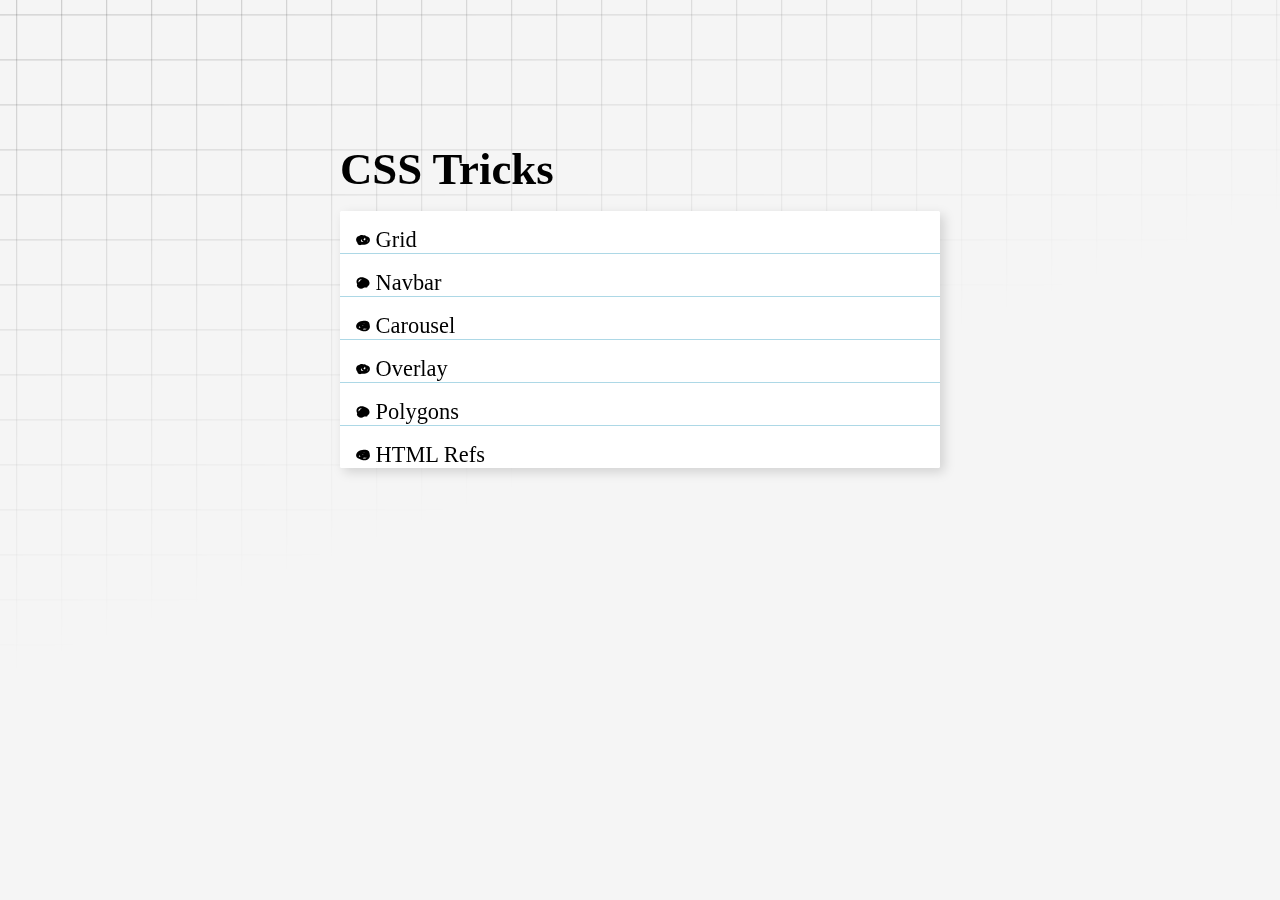
<file: src/index.html>
<!DOCTYPE html>
<html lang="en">
  <head>
    <meta charset="UTF-8" />
    <meta name="viewport" content="width=device-width, initial-scale=1.0" />
    <title>CSS Tricks</title>
    <link rel="stylesheet" href="style.css" />
  </head>
  <body>
    <div class="container">
      <h1>CSS Tricks</h1>
      <ul>
        <li>
          <a href="./grid/index.html">Grid</a>
        </li>
        <li>
          <a href="./navbar/index.html">Navbar</a>
        </li>
        <li>
          <a href="./carousel/index.html">Carousel</a>
        </li>
        <li>
          <a href="./overlay/index.html">Overlay</a>
        </li>
        <li>
          <a href="./polygons/index.html">Polygons</a>
        </li>
        <li>
          <a href="./html-ref/index.html">HTML Refs</a>
        </li>
      </ul>
    </div>
  </body>
</html>
</file>
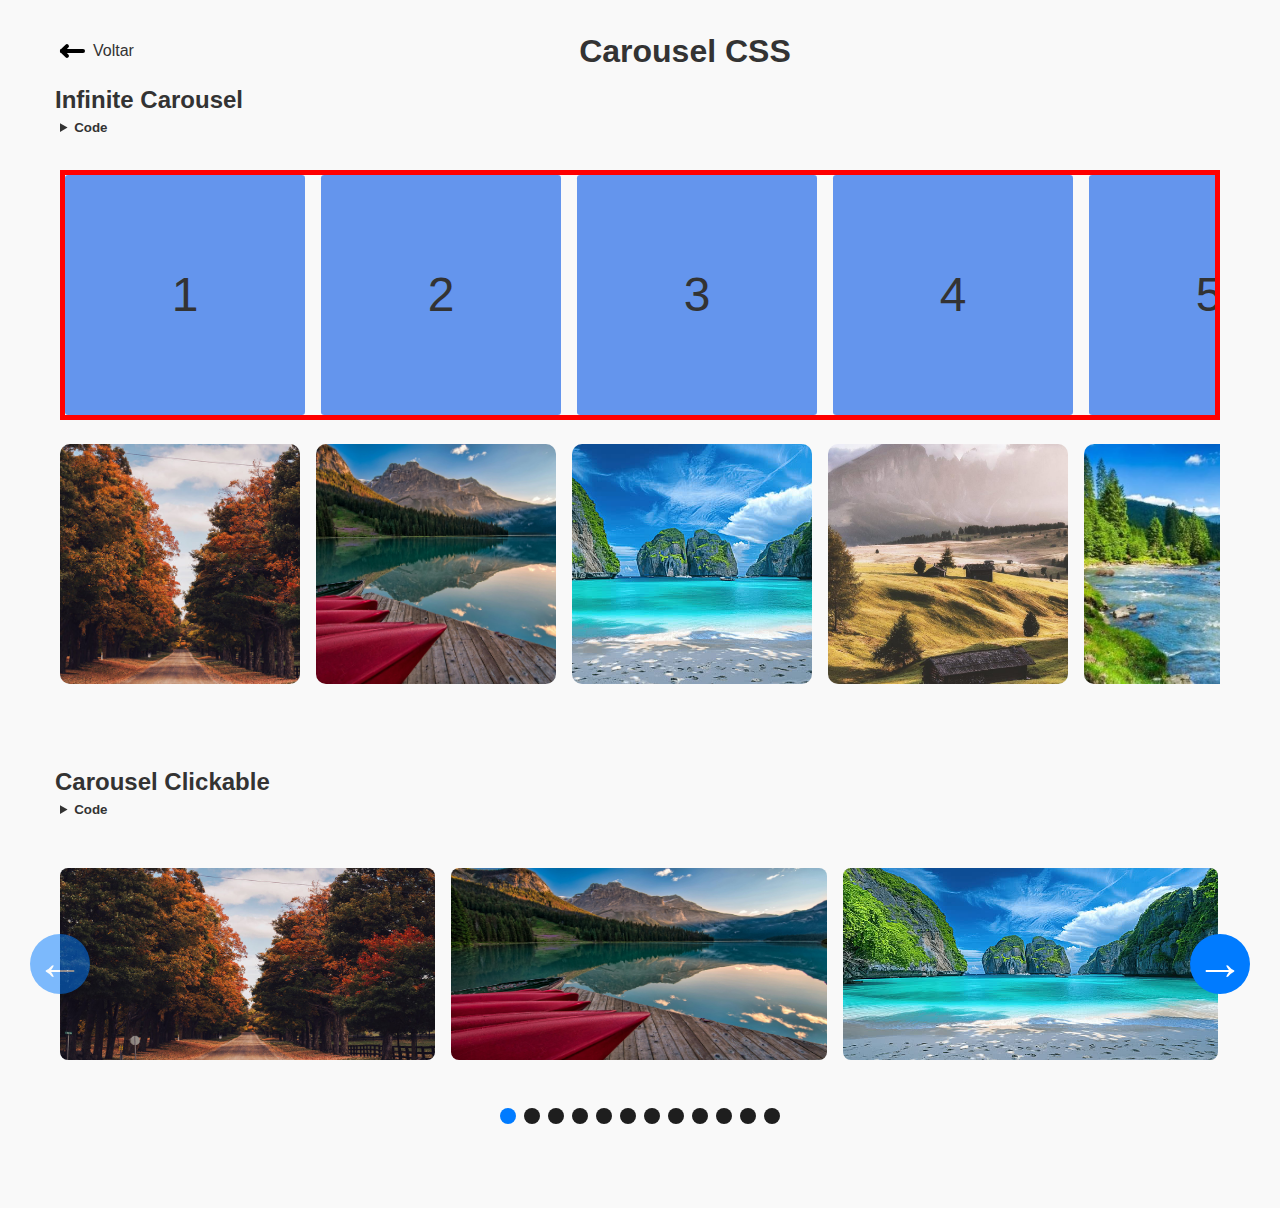
<file: src/carousel/index.html>
<!DOCTYPE html>
<html lang="en">
  <head>
    <meta charset="UTF-8" />
    <meta name="viewport" content="width=device-width, initial-scale=1.0" />
    <title>Carousel</title>
    <link rel="stylesheet" href="style.css" />
  </head>
  <body>
    <div class="container">
      <header class="header">
        <a href="../index.html">
          <div class="arrow"></div>
          <span>Voltar</span>
        </a>
        <h1>Carousel CSS</h1>
      </header>
      <main>
        <div class="title" data-text="Infinite Carousel">
          <details>
            <summary>Code</summary>
            <textarea readonly id="infinite-carousel"></textarea>
          </details>
        </div>
        <div class="carousel-container">
          <div class="infinite-carousel" data-content="infinite-carousel">
            <div class="infinite-carousel-group">
              <div class="infinite-carousel-card">1</div>
              <div class="infinite-carousel-card">2</div>
              <div class="infinite-carousel-card">3</div>
              <div class="infinite-carousel-card">4</div>
              <div class="infinite-carousel-card">5</div>
              <div class="infinite-carousel-card">6</div>
            </div>
            <div aria-hidden class="infinite-carousel-group">
              <div class="infinite-carousel-card">1</div>
              <div class="infinite-carousel-card">2</div>
              <div class="infinite-carousel-card">3</div>
              <div class="infinite-carousel-card">4</div>
              <div class="infinite-carousel-card">5</div>
              <div class="infinite-carousel-card">6</div>
            </div>
          </div>
          <br/>
          <div class="infinite-carousel">
            <div class="infinite-carousel-group">
              <div class="infinite-carousel-card">
                <img class="infinite-carousel-card" src="../../assets/img-1.jpg" alt="img" />
              </div>
              <div class="infinite-carousel-card">
                <img class="infinite-carousel-card" src="../../assets/img-2.jpg" alt="img" />
              </div>
              <div class="infinite-carousel-card">
                <img class="infinite-carousel-card" src="../../assets/img-3.jpg" alt="img" />
              </div>
              <div class="infinite-carousel-card">
                <img class="infinite-carousel-card" src="../../assets/img-4.jpg" alt="img" />
              </div>
              <div class="infinite-carousel-card">
                <img class="infinite-carousel-card" src="../../assets/img-5.jpg" alt="img" />
              </div>
              <div class="infinite-carousel-card">
                <img class="infinite-carousel-card" src="../../assets/img-6.jpeg" alt="img" />
              </div>
            </div>
            <div aria-hidden class="infinite-carousel-group">
              <div class="infinite-carousel-card">
                <img class="infinite-carousel-card" src="../../assets/img-1.jpg" alt="img" />
              </div>
              <div class="infinite-carousel-card">
                <img class="infinite-carousel-card" src="../../assets/img-2.jpg" alt="img" />
              </div>
              <div class="infinite-carousel-card">
                <img class="infinite-carousel-card" src="../../assets/img-3.jpg" alt="img" />
              </div>
              <div class="infinite-carousel-card">
                <img class="infinite-carousel-card" src="../../assets/img-4.jpg" alt="img" />
              </div>
              <div class="infinite-carousel-card">
                <img class="infinite-carousel-card" src="../../assets/img-5.jpg" alt="img" />
              </div>
              <div class="infinite-carousel-card">
                <img class="infinite-carousel-card" src="../../assets/img-6.jpeg" alt="img" />
              </div>
            </div>
          </div>
        </div>

        <div class="title" data-text="Carousel Clickable">
          <details>
            <summary>Code</summary>
            <textarea readonly id="clickable-carousel"></textarea>
          </details>
        </div>
        <div class="carousel-container">
          <div class="clickable-carousel" data-content="clickable-carousel">           
            <img class="clickable-carousel-card" src="../../assets/img-1.jpg" alt="img" />
            <img class="clickable-carousel-card" src="../../assets/img-2.jpg" alt="img" />
            <img class="clickable-carousel-card" src="../../assets/img-3.jpg" alt="img" />
            <img class="clickable-carousel-card" src="../../assets/img-4.jpg" alt="img" />
            <img class="clickable-carousel-card" src="../../assets/img-5.jpg" alt="img" />
            <img class="clickable-carousel-card" src="../../assets/img-6.jpeg" alt="img" />
            <img class="clickable-carousel-card" src="../../assets/img-1.jpg" alt="img" />
            <img class="clickable-carousel-card" src="../../assets/img-2.jpg" alt="img" />
            <img class="clickable-carousel-card" src="../../assets/img-3.jpg" alt="img" />
            <img class="clickable-carousel-card" src="../../assets/img-4.jpg" alt="img" />
            <img class="clickable-carousel-card" src="../../assets/img-5.jpg" alt="img" />
            <img class="clickable-carousel-card" src="../../assets/img-6.jpeg" alt="img" />
          </div>
        </div>
      </main>
    </div>
  </body>
  <script src="../generate-markup.js"></script>
</html>
</file>
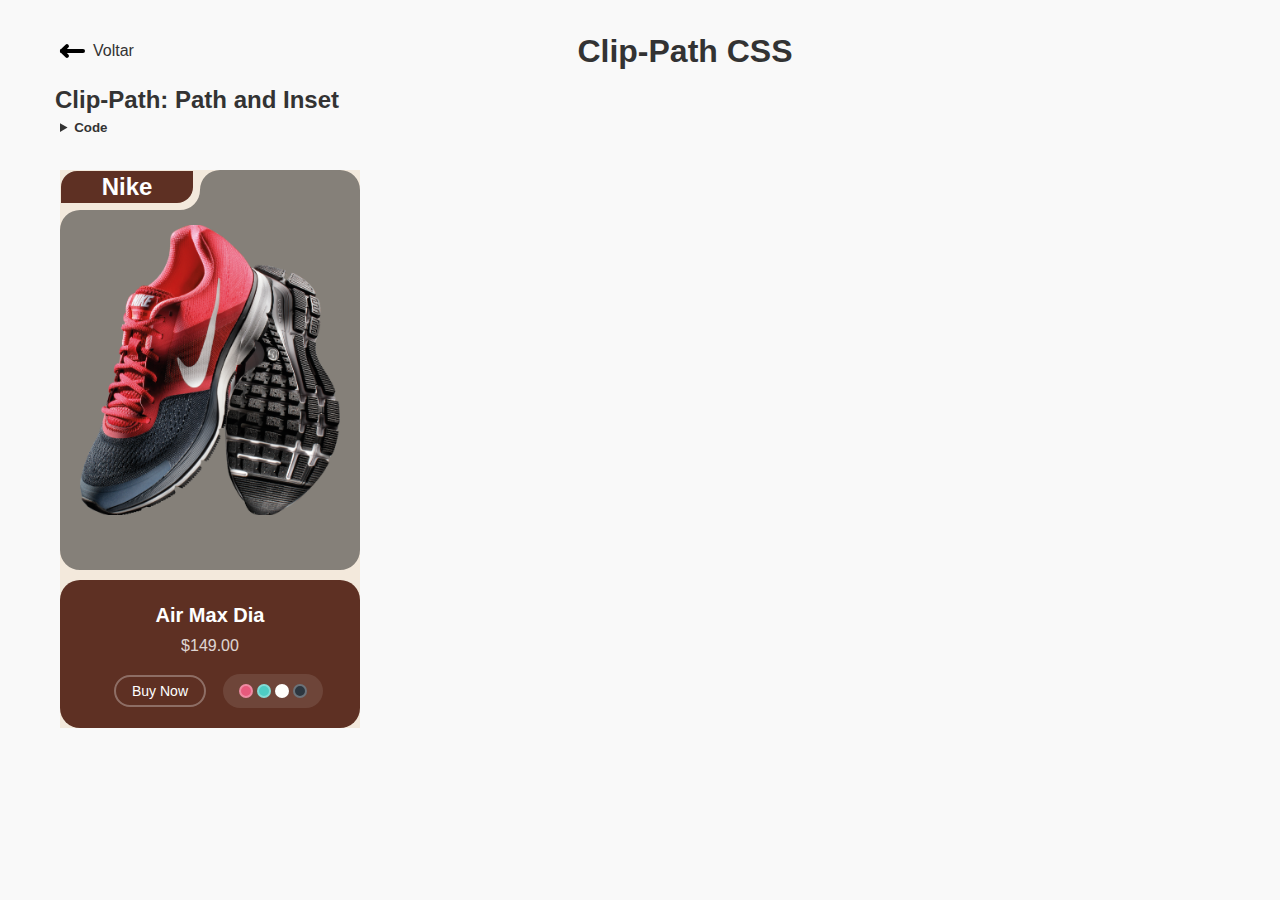
<file: src/clip-path/index.html>
<!DOCTYPE html>
<html lang="en">
  <head>
    <meta charset="UTF-8" />
    <meta name="viewport" content="width=device-width, initial-scale=1.0" />
    <title>Polygons</title>
    <link rel="stylesheet" href="style.css" />
  </head>
  <body>
    <div class="container">
      <header class="header">
        <a href="../index.html">
          <div class="arrow"></div>
          <span>Voltar</span>
        </a>
        <h1>Clip-Path CSS</h1>
      </header>
      <main>
        <div class="title" data-text="Clip-Path: Path and Inset">
          <details>
            <summary>Code</summary>
            <textarea readonly id="card-clip-path"></textarea>
          </details>
        </div>
        <div class="card-bg" data-content="card-clip-path">
          <div class="card-container zoom-in">
            <div class="card-title">Nike</div>
            <div class="card">
              <img src="../../assets/shoes.png" alt="img" class="center" />
            </div>
            <div class="product-card">
              <h2 class="product-card-title">Air Max Dia</h2>
              <p class="price">$149.00</p>
              <div class="actions">
                <span class="cart-icon"></span>
                <button class="buy-now">Buy Now</button>
                <div class="options">
                  <span class="color red"></span>
                  <span class="color blue"></span>
                  <span class="color white"></span>
                  <span class="color black"></span>
                </div>
              </div>
            </div>
          </div>
        </div>
      </main>
    </div>
  </body>
  <script src="../generate-markup.js"></script>
</html>
</file>
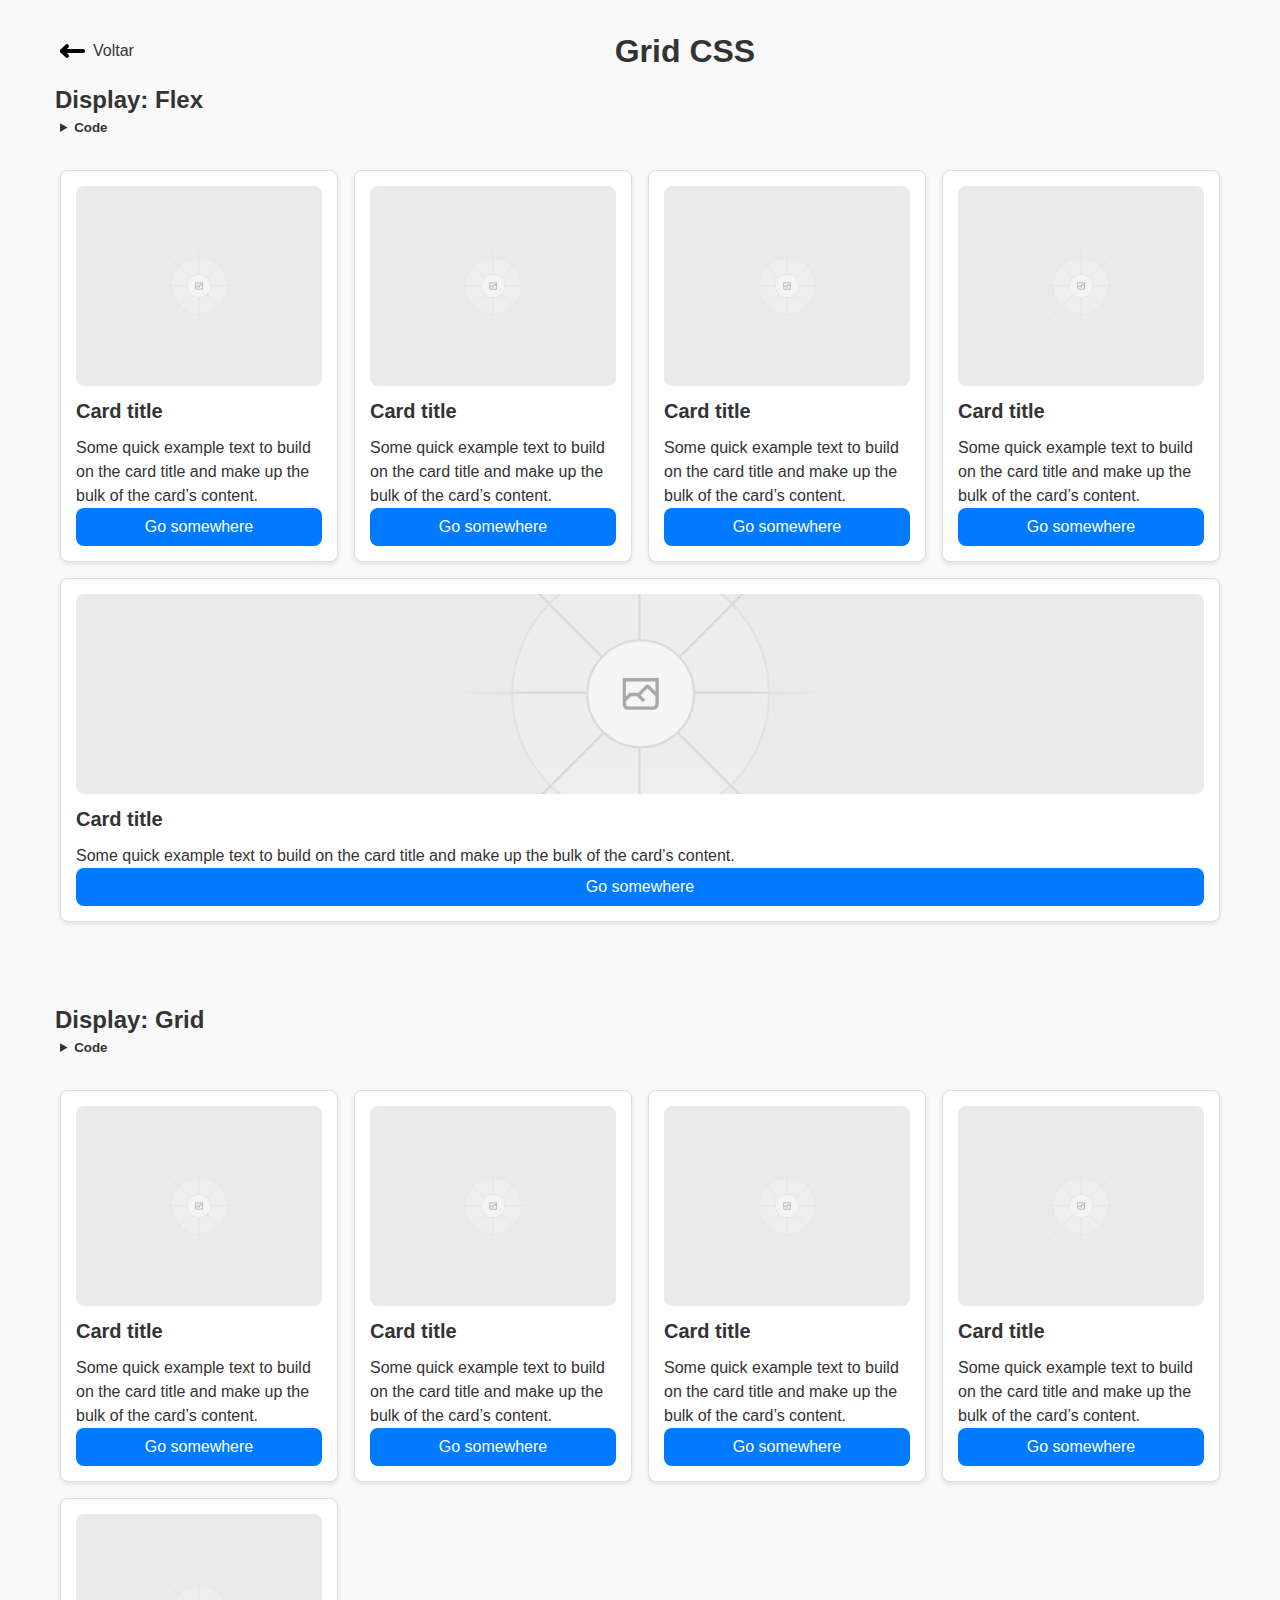
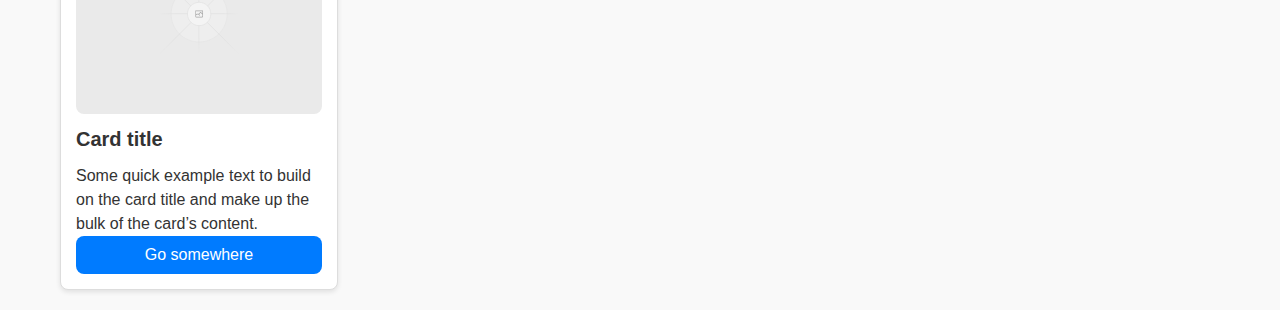
<file: src/grid/index.html>
<!DOCTYPE html>
<html lang="en">
  <head>
    <meta charset="UTF-8" />
    <meta name="viewport" content="width=device-width, initial-scale=1.0" />
    <title>Grid</title>
    <link rel="stylesheet" href="style.css" />
  </head>
  <body>
    <div class="container">
      <header class="header">
        <a href="../index.html">
          <div class="arrow"></div>
          <span>Voltar</span>
        </a>
        <h1>Grid CSS</h1>
      </header>
      <main>
        <div class="title" data-text="Display: Flex">
          <details>
            <summary>Code</summary>
            <textarea readonly id="display-flex"></textarea>
          </details>
        </div>
        <div class="wrapper-flex" data-content="display-flex">
          <div class="card">
            <img class="card-image" src="../../assets/placeholder.svg" alt="" />
            <h5 class="card-title">Card title</h5>
            <p class="card-text">Some quick example text to build on the card title and make up the bulk of the card’s content.</p>
            <button href="#" class="card-button">Go somewhere</button>
          </div>
          <div class="card">
            <img class="card-image" src="../../assets/placeholder.svg" alt="" />
            <h5 class="card-title">Card title</h5>
            <p class="card-text">Some quick example text to build on the card title and make up the bulk of the card’s content.</p>
            <button href="#" class="card-button">Go somewhere</button>
          </div>
          <div class="card">
            <img class="card-image" src="../../assets/placeholder.svg" alt="" />
            <h5 class="card-title">Card title</h5>
            <p class="card-text">Some quick example text to build on the card title and make up the bulk of the card’s content.</p>
            <button href="#" class="card-button">Go somewhere</button>
          </div>
          <div class="card">
            <img class="card-image" src="../../assets/placeholder.svg" alt="" />
            <h5 class="card-title">Card title</h5>
            <p class="card-text">Some quick example text to build on the card title and make up the bulk of the card’s content.</p>
            <button href="#" class="card-button">Go somewhere</button>
          </div>
          <div class="card">
            <img class="card-image" src="../../assets/placeholder.svg" alt="" />
            <h5 class="card-title">Card title</h5>
            <p class="card-text">Some quick example text to build on the card title and make up the bulk of the card’s content.</p>
            <button href="#" class="card-button">Go somewhere</button>
          </div>
        </div>

        <div class="title" data-text="Display: Grid">
          <details>
            <summary>Code</summary>
            <textarea readonly id="display-grid"></textarea>
          </details>
        </div>
        <div class="wrapper-grid" data-content="display-grid">
          <div class="card">
            <img class="card-image" src="../../assets/placeholder.svg" alt="" />
            <h5 class="card-title">Card title</h5>
            <p class="card-text">Some quick example text to build on the card title and make up the bulk of the card’s content.</p>
            <button href="#" class="card-button">Go somewhere</button>
          </div>
          <div class="card">
            <img class="card-image" src="../../assets/placeholder.svg" alt="" />
            <h5 class="card-title">Card title</h5>
            <p class="card-text">Some quick example text to build on the card title and make up the bulk of the card’s content.</p>
            <button href="#" class="card-button">Go somewhere</button>
          </div>
          <div class="card">
            <img class="card-image" src="../../assets/placeholder.svg" alt="" />
            <h5 class="card-title">Card title</h5>
            <p class="card-text">Some quick example text to build on the card title and make up the bulk of the card’s content.</p>
            <button href="#" class="card-button">Go somewhere</button>
          </div>
          <div class="card">
            <img class="card-image" src="../../assets/placeholder.svg" alt="" />
            <h5 class="card-title">Card title</h5>
            <p class="card-text">Some quick example text to build on the card title and make up the bulk of the card’s content.</p>
            <button href="#" class="card-button">Go somewhere</button>
          </div>
          <div class="card">
            <img class="card-image" src="../../assets/placeholder.svg" alt="" />
            <h5 class="card-title">Card title</h5>
            <p class="card-text">Some quick example text to build on the card title and make up the bulk of the card’s content.</p>
            <button href="#" class="card-button">Go somewhere</button>
          </div>
        </div>
      </main>
    </div>
  </body>
  <script src="../generate-markup.js"></script>
</html>
</file>
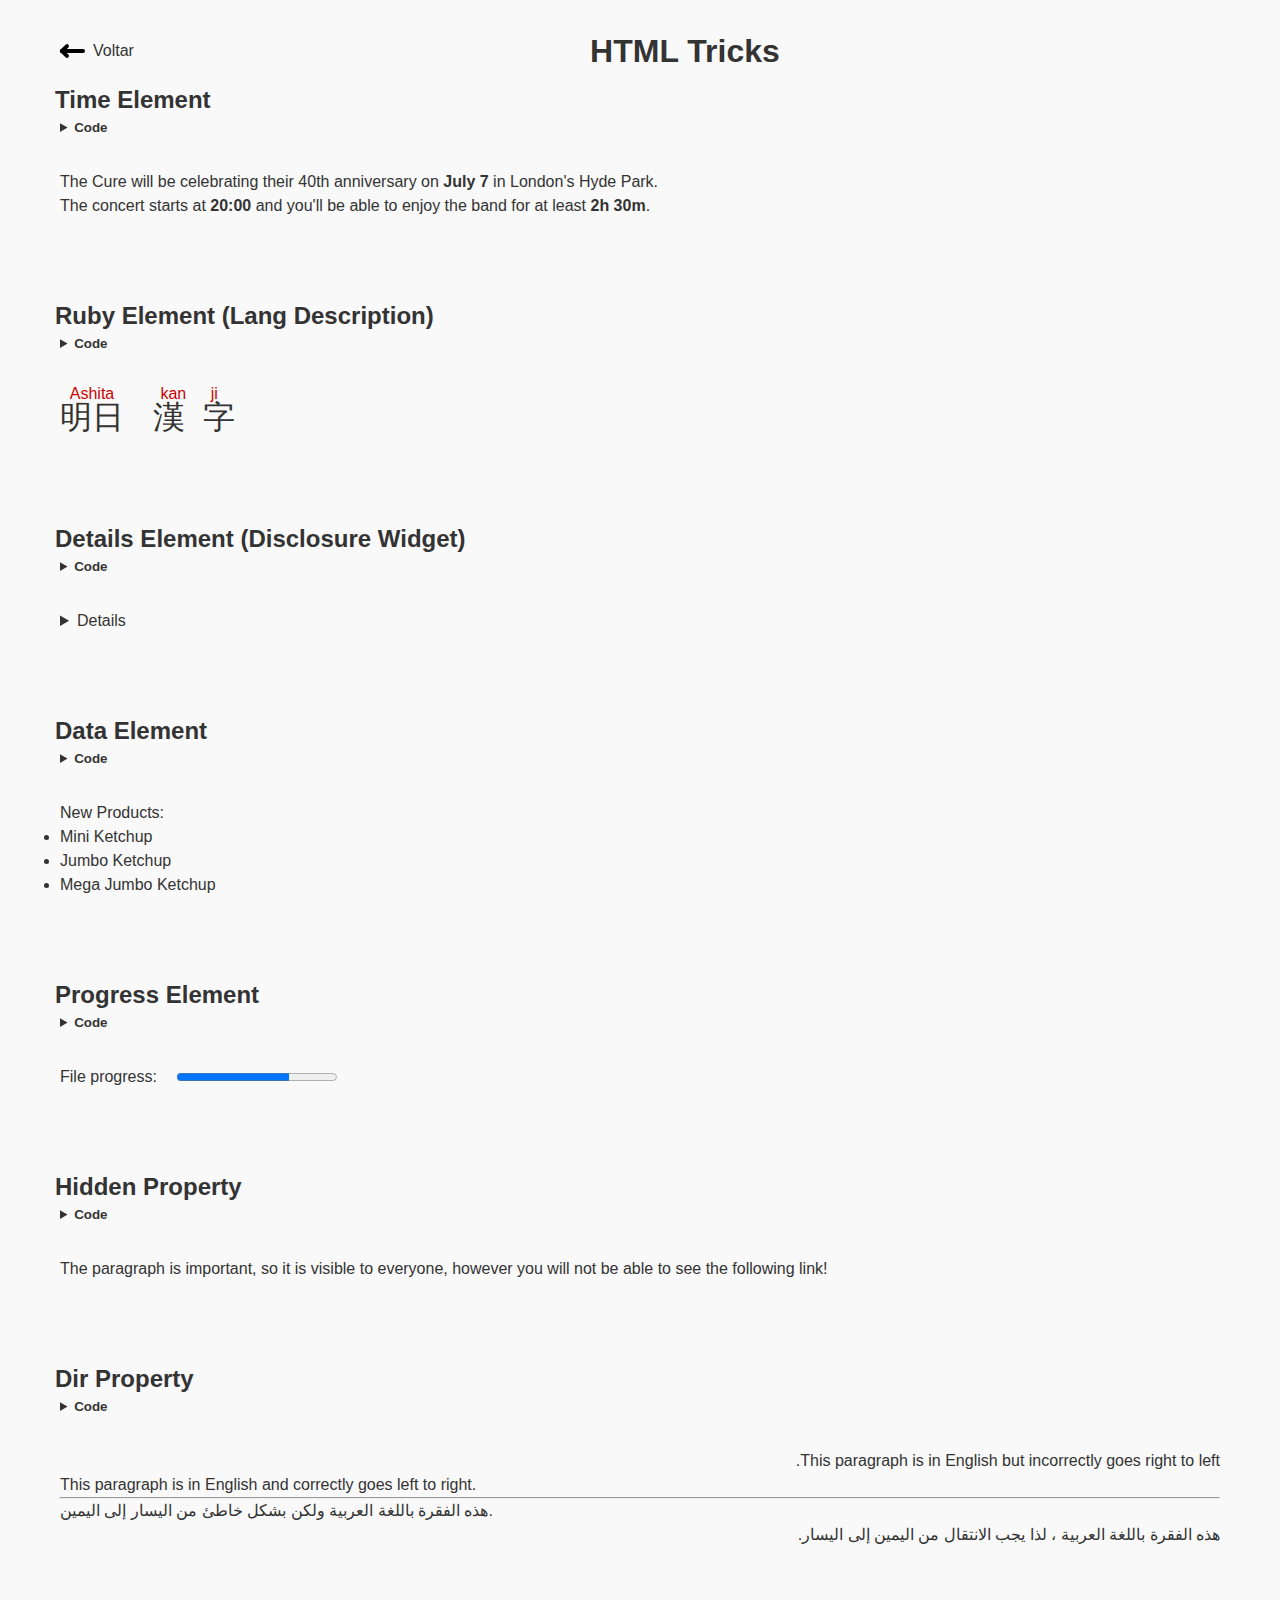
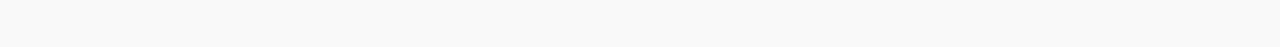
<file: src/html-ref/index.html>
<!DOCTYPE html>
<html lang="en">
  <head>
    <meta charset="UTF-8" />
    <meta name="viewport" content="width=device-width, initial-scale=1.0" />
    <title>HTML Refs</title>
    <link rel="stylesheet" href="style.css" />
  </head>
  <body>
    <div class="container">
      <header class="header">
        <a href="../index.html">
          <div class="arrow"></div>
          <span>Voltar</span>
        </a>
        <h1>HTML Tricks</h1>
      </header>
      <main>
        <div class="title" data-text="Time Element">
          <details>
            <summary>Code</summary>
            <textarea readonly id="time-element"></textarea>
          </details>
        </div>
        <div class="content" data-content="time-element">
          <p>The Cure will be celebrating their 40th anniversary on <time datetime="2018-07-07">July 7</time> in London's Hyde Park.</p>
          <p>The concert starts at <time datetime="20:00">20:00</time> and you'll be able to enjoy the band for at least <time datetime="PT2H30M">2h 30m</time>.</p>
        </div>

        <div class="title" data-text="Ruby Element (Lang Description)">
          <details>
            <summary>Code</summary>
            <textarea readonly id="ruby-element"></textarea>
          </details>
        </div>
        <div class="content row" data-content="ruby-element">
          <ruby>
            明日
            <rp>(</rp><rt>Ashita</rt><rp>)</rp>
          </ruby>
          <ruby>
            漢
            <rp>(</rp><rt>kan</rt><rp>)</rp>
            字
            <rp>(</rp><rt>ji</rt><rp>)</rp>
          </ruby>
        </div>

        <div class="title" data-text="Details Element (Disclosure Widget)">
          <details>
            <summary>Code</summary>
            <textarea readonly id="details-element"></textarea>
          </details>
        </div>
        <div class="content" data-content="details-element">
          <details>
            <summary>Details</summary>
            Something small enough to escape casual notice.
          </details>
        </div>

        <div class="title" data-text="Data Element">
          <details>
            <summary>Code</summary>
            <textarea readonly id="data-element"></textarea>
          </details>
        </div>
        <div class="content" data-content="data-element">
          <p>New Products:</p>
          <ul>
            <li><data value="398">Mini Ketchup</data></li>
            <li><data value="399">Jumbo Ketchup</data></li>
            <li><data value="400">Mega Jumbo Ketchup</data></li>
          </ul>
        </div>

        <div class="title" data-text="Progress Element">
          <details>
            <summary>Code</summary>
            <textarea readonly id="progress-element"></textarea>
          </details>
        </div>
        <div class="content row" data-content="progress-element">
          <label for="file">File progress:</label>
          <progress id="file" max="100" value="70">70%</progress>
        </div>

        <div class="title" data-text="Hidden Property">
          <details>
            <summary>Code</summary>
            <textarea readonly id="hidden-property"></textarea>
          </details>
        </div>
        <div class="content" data-content="hidden-property">
          <p>The paragraph is important, so it is visible to everyone, however you will not be able to see the following link!</p>
          <a href="#" hidden>Hidden link.</a>
        </div>

        <div class="title" data-text="Dir Property">
          <details>
            <summary>Code</summary>
            <textarea readonly id="dir-property"></textarea>
          </details>
        </div>
        <div class="content" data-content="dir-property">
          <p dir="rtl">This paragraph is in English but incorrectly goes right to left.</p>
          <p dir="ltr">This paragraph is in English and correctly goes left to right.</p>
          <hr />
          <p>هذه الفقرة باللغة العربية ولكن بشكل خاطئ من اليسار إلى اليمين.</p>
          <p dir="auto">هذه الفقرة باللغة العربية ، لذا يجب الانتقال من اليمين إلى اليسار.</p>
        </div>
      </main>
    </div>
  </body>
  <script src="../generate-markup.js"></script>
</html>
</file>
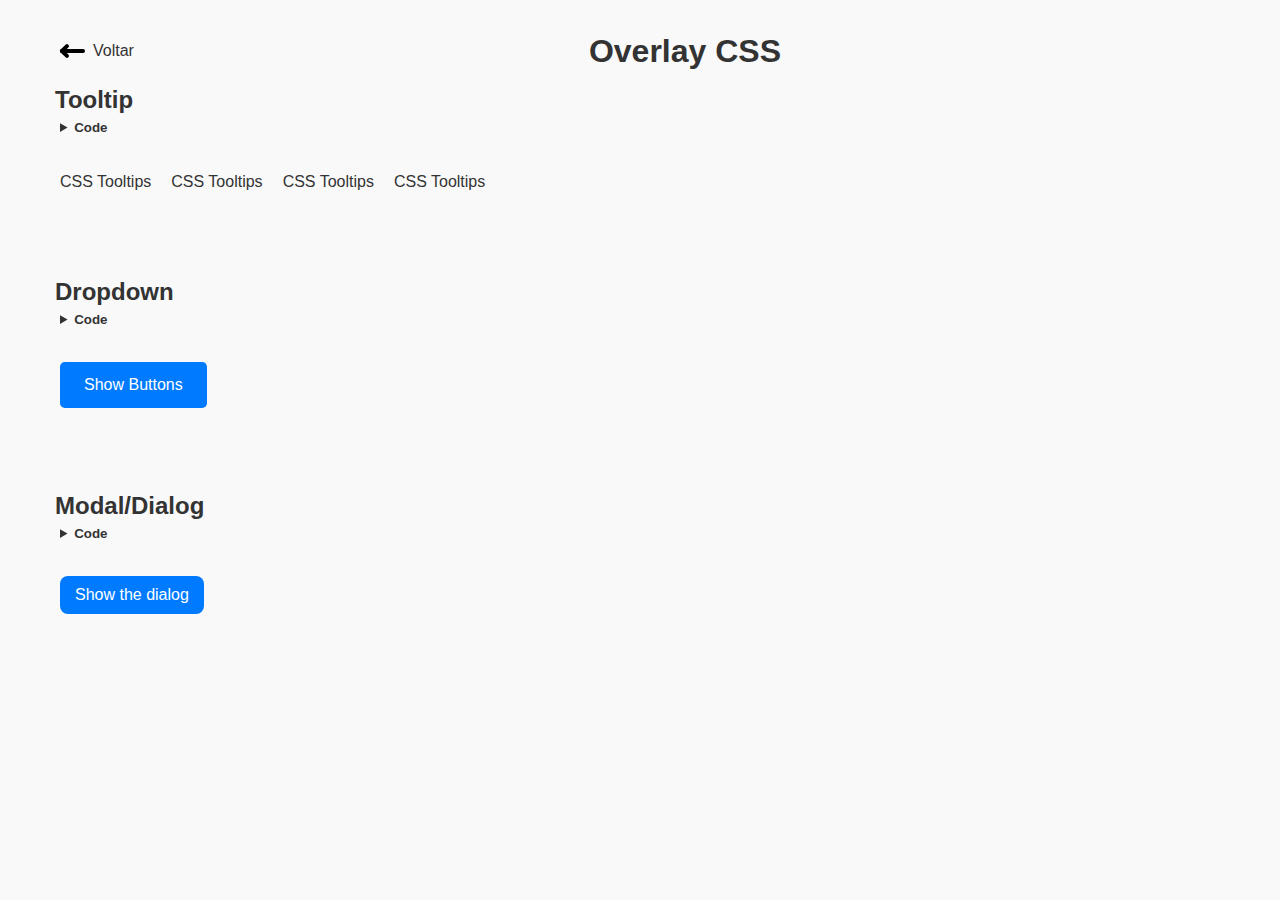
<file: src/overlay/index.html>
<!DOCTYPE html>
<html lang="en">
  <head>
    <meta charset="UTF-8" />
    <meta name="viewport" content="width=device-width, initial-scale=1.0" />
    <title>Overlay</title>
    <link rel="stylesheet" href="style.css" />
  </head>
  <body>
    <div class="container">
      <header class="header">
        <a href="../index.html">
          <div class="arrow"></div>
          <span>Voltar</span>
        </a>
        <h1>Overlay CSS</h1>
      </header>
      <main>
        <div class="title" data-text="Tooltip">
          <details>
            <summary>Code</summary>
            <textarea readonly id="tooltip"></textarea>
          </details>
        </div>
        <div class="content row">
          <span data-tooltip="The tooltip is displayed at the top" data-flow="top" data-content="tooltip">CSS Tooltips</span>
          <span data-tooltip="The tooltip is displayed at the right" data-flow="right">CSS Tooltips</span>
          <span data-tooltip="The tooltip is displayed at the left" data-flow="left">CSS Tooltips</span>
          <span data-tooltip="The tooltip is displayed at the bottom" data-flow="bottom">CSS Tooltips</span>
        </div>

        <div class="title" data-text="Dropdown">
          <details>
            <summary>Code</summary>
            <textarea readonly id="dropdown"></textarea>
          </details>
        </div>
        <div class="content">
          <button class="dropdown">Show Buttons</button>
          <div id="dropdown-group" class="hidden">
            <div data-content="dropdown">
              <button popovertarget="menu-top-left" class="dropdown absolute-top-left">Menu Button</button>
              <div id="menu-top-left" class="dropdown-menu" popover>
                <a href="#">Item</a>
                <a href="#">Longer Item</a>
                <a href="#">Very Long Item Name</a>
              </div>
            </div>
            <div>
              <button popovertarget="menu-top-right" class="dropdown absolute-top-right">Menu Button</button>
              <div id="menu-top-right" class="dropdown-menu" popover>
                <a href="#">Item</a>
                <a href="#">Longer Item</a>
                <a href="#">Very Long Item Name</a>
              </div>
            </div>
            <div>
              <button popovertarget="menu-bottom-left" class="dropdown absolute-bottom-left">Menu Button</button>
              <div id="menu-bottom-left" class="dropdown-menu" popover>
                <a href="#">Item</a>
                <a href="#">Longer Item</a>
                <a href="#">Very Long Item Name</a>
              </div>
            </div>
            <div>
              <button popovertarget="menu-bottom-right" class="dropdown absolute-bottom-right">Menu Button</button>
              <div id="menu-bottom-right" class="dropdown-menu" popover>
                <a href="#">Item</a>
                <a href="#">Longer Item</a>
                <a href="#">Very Long Item Name</a>
              </div>
            </div>
          </div>
        </div>

        <div class="title" data-text="Modal/Dialog">
          <details>
            <summary>Code</summary>
            <textarea readonly id="dialog"></textarea>
          </details>
        </div>
        <div class="content row" data-content="dialog">
          <button id="dialog-button" class="btn">Show the dialog</button>
          <dialog closedby="any">
            <button class="btn" autofocus>Close</button>
            <div class="dialog-content">
              <p>This modal dialog has a groovy backdrop!</p>
            </div>
          </dialog>
        </div>
      </main>
    </div>
  </body>
  <script src="../generate-markup.js"></script>
  <script>
    const dialog = document.querySelector('dialog')
    const showButton = document.querySelector('#dialog-button')
    const closeButton = document.querySelector('dialog button')

    // "Show the dialog" button opens the dialog modally
    showButton.addEventListener('click', () => {
      dialog.showModal()
    })

    // "Close" button closes the dialog
    closeButton.addEventListener('click', () => {
      dialog.close()
    })

    const dropdownButton = document.querySelector('.dropdown')
    const dropdownGroup = document.getElementById('dropdown-group')

    dropdownButton.addEventListener('click', () => {
      dropdownGroup.classList.toggle('hidden')
    })
  </script>
</html>
</file>
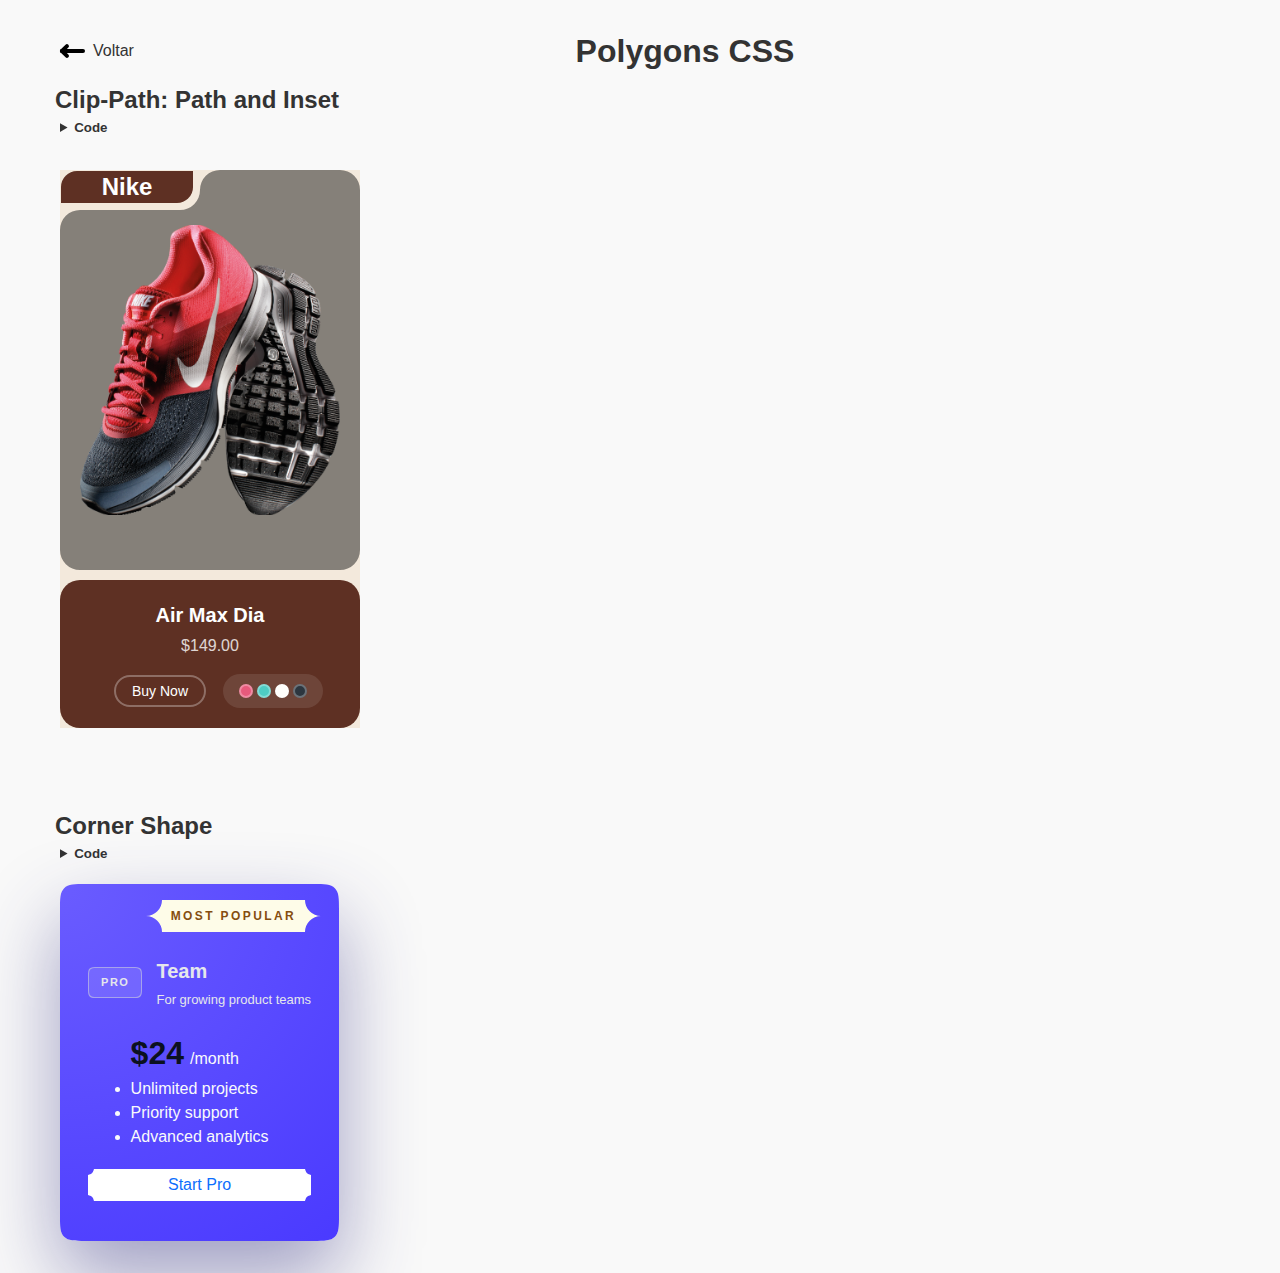
<file: src/polygons/index.html>
<!DOCTYPE html>
<html lang="en">
  <head>
    <meta charset="UTF-8" />
    <meta name="viewport" content="width=device-width, initial-scale=1.0" />
    <title>Polygons</title>
    <link rel="stylesheet" href="style.css" />
  </head>
  <body>
    <div class="container">
      <header class="header">
        <a href="../index.html">
          <div class="arrow"></div>
          <span>Voltar</span>
        </a>
        <h1>Polygons CSS</h1>
      </header>
      <main>
        <div class="title" data-text="Clip-Path: Path and Inset">
          <details>
            <summary>Code</summary>
            <textarea readonly id="card-clip-path"></textarea>
          </details>
        </div>
        <div class="card-bg" data-content="card-clip-path">
          <div class="card-container zoom-in">
            <div class="card-title">Nike</div>
            <div class="card">
              <img src="../../assets/shoes.png" alt="img" class="center" />
            </div>
            <div class="product-card">
              <h2 class="product-card-title">Air Max Dia</h2>
              <p class="price">$149.00</p>
              <div class="actions">
                <span class="cart-icon"></span>
                <button class="buy-now">Buy Now</button>
                <div class="options">
                  <span class="color red"></span>
                  <span class="color blue"></span>
                  <span class="color white"></span>
                  <span class="color black"></span>
                </div>
              </div>
            </div>
          </div>
        </div>
        <div class="title" data-text="Corner Shape">
          <details>
            <summary>Code</summary>
            <textarea readonly id="card-clip-path"></textarea>
          </details>
        </div>
        <article class="price-card price-card-featured">
          <div class="badge">Most popular</div>
          <div class="price-wrapper">
            <div class="info">
              <div class="pill-label pill-pro">Pro</div>
              <div>
                <b>Team</b>
                <p>For growing product teams</p>
              </div>
            </div>
            <div class="details">
              <p class="price-line">
                <span class="bold">$24</span>
                <span class="period">/month</span>
              </p>
              <ul>
                <li>Unlimited projects</li>
                <li>Priority support</li>
                <li>Advanced analytics</li>
              </ul>
            </div>
            <button class="btn btn-primary">Start Pro</button>
          </div>
        </article>
      </main>
    </div>
  </body>
  <script src="../generate-markup.js"></script>
</html>
</file>
<file: src/style.css>
/* @import url(./base.css); */

/* ul {
  margin-top: 5rem;
  list-style-type: none;
  padding: 0;
  display: flex;
  flex-direction: column;
  gap: 15px;
}

li {
  text-decoration: none;
  color: var(--color-text);
  font-size: var(--font-size);
  transition: color 0.3s;
} */

* {
  box-sizing: border-box;
}

body {
  font-family: 'Gloria Hallelujah', cursive;
  font-size: 1.4rem;
  background: whitesmoke;
  margin: 0;
  padding: 1rem;
  display: flex;
  align-items: center;
  justify-content: center;
  min-height: 100vh;
  overflow: hidden;
}

body::before {
  --size: 45px;
  --line: color-mix(in hsl, canvasText, transparent 80%);
  content: '';
  height: 100vh;
  width: 100vw;
  position: fixed;
  background: linear-gradient(90deg, var(--line) 1px, transparent 1px var(--size)) calc(var(--size) * 0.36) 50% / var(--size) var(--size),
    linear-gradient(var(--line) 1px, transparent 1px var(--size)) 0% calc(var(--size) * 0.32) / var(--size) var(--size);
  mask: linear-gradient(-20deg, transparent 50%, white);
  top: 0;
  transform-style: flat;
  pointer-events: none;
  z-index: -1;
}

h1 {
  margin-bottom: 0rem;
}

ul {
  list-style-position: inside;
  width: 600px;
  max-width: 100%;
  background: white;
  box-shadow: 0.25rem 0.25rem 0.75rem rgb(0 0 0 / 0.15);
  padding: 0;
  margin: 0;
  border-radius: 0.1rem;
  margin-bottom: 20rem;
}

li {
  /* padding: 0 0 0 1rem; */
  padding: 1rem 0 0 1rem;
}

li a {
  text-decoration: none;
  color: var(--color-text);
  font-size: var(--font-size);
  transition: all 0.3s;
}

li a:hover {
  text-decoration: underline;
}

li:not(:last-child) {
  border-bottom: 1px solid lightblue;
}

li:first-child {
  margin-top: 1rem;
}

li:last-child {
  margin-bottom: 1rem;
}

::marker {
  content: url("data:image/svg+xml,%3Csvg xmlns='http://www.w3.org/2000/svg' xml:space='preserve' width='14' viewBox='0 0 50 50'%3E%3Cpath d='M46.4 16.2c-2.3-2.3-5.4-3.5-8.4-4.5-.5-.2-1.1-.3-1.6-.5-1.6-1.6-3.7-2.8-6.2-3.2-1-.2-1.9.1-2.5.6-.9-.3-1.8-.6-2.7-.8-3.2-1-6.4-1.8-9.5-.1-1 .5-1.9 1.2-2.7 2-6.4 1.4-11.7 5-12.4 12.7C0 27 1.9 31.5 4.9 34.9c.1.6.2 1.1.4 1.7 1 3.2 3.3 5.7 6.7 6.5 2.7.6 5.4-.2 7.9-1.2 3.3.4 6.7.3 9.9 0 6.5-.7 13.3-2.8 17.1-8.5 3.6-5.2 4-12.6-.5-17.2zm-17.3.9c2.1.4 4 1.7 4.7 3.8 0 .5-.1 1.1-.2 1.6-.3 1.4-.8 2.6-1.6 3.7-.7.2-1.5.1-2.3-.4-.8-.4-1.6-1-2.2-1.6-.4-.4-1.2-1.7-1.6-1.9 3.4 1.3 5.1-3 3.2-5.2zm-11.6 9.7c.2-1.9 1.1-3.9 2.3-5.5-.4 2.1.3 4.2 1.7 6 1.3 1.7 3.1 3.2 5 4.2-.2.1-.4.2-.6.4-.1 0-.1.1-.2.1-3.9.2-8.7-.8-8.2-5.2zm-6.4 3.1c.1.3.1.7.2 1 .2.6.4 1.2.7 1.8-.4-.2-.7-.5-1-.7.1-.8.1-1.4.1-2.1zm31.2-1.3c-.9 1.7-2.1 3.1-3.7 4.1 2-2.1 3.4-4.7 4-7.6.2-.7.3-1.4.3-2.1.6 1.5.5 3.3-.6 5.6z'/%3E%3C/svg%3E")
    ' ';
}

li:nth-child(3n)::marker {
  content: url("data:image/svg+xml,%3Csvg xmlns='http://www.w3.org/2000/svg' xml:space='preserve' width='14' viewBox='0 0 50 50'%3E%3Cpath d='M46.5 12.5c-.4-1.1-1.3-1.8-2.2-2-4.2-4-11.6-4.3-17.1-4.1-6.9.3-13.9 2.1-19.4 6.5C2 17.5-2.4 25.7 2.5 32.6c2.2 3.2 5.5 4.9 9 5.5 3.3 1.7 6.7 3.3 10.2 4.4 7.8 2.3 17 1.6 23.2-4.3 7.3-7 4.8-17.3 1.6-25.7zm-20.2 2.7c.6 0 1.3 0 1.8.2 1.1.4 1.7 1.3 2 2.3-1-1.2-2.4-2.1-3.8-2.5zm-1.4 6.6c.9.9 1.3 2.2-.2 2.3-2 .2-1.1-1.9.2-2.3zm-11.8 9.8c-.6-.3-2.9-1.1-3.2-1.8-.2-.5 1.4-3.1 2.1-4.2.3.5.7 1 1.2 1.4 0 .3.1.6.2.8.5 1.9 1.5 3.1 2.9 4h-.2c-.8.1-1.6.1-2.5-.1-.2 0-.3 0-.5-.1zM24 36.4c1.6-.7 3-1.5 4.3-2.5.8.2 1.7.3 2.5.5 2.5.4 5.2.9 7.7.6-.9.6-2 1.1-3 1.4-3.9 1.3-7.7 1-11.5 0z'/%3E%3C/svg%3E")
    ' ';
}

li:nth-child(3n - 1)::marker {
  content: url("data:image/svg+xml,%3Csvg xmlns='http://www.w3.org/2000/svg' xml:space='preserve' width='14' viewBox='0 0 50 50'%3E%3Cpath d='M48.3 23.7c-1-9.9-9.9-15.6-18.8-17.8-8.2-2.1-18.8-2.6-24.6 4.8C.6 16.2 1 23.6 4.3 29.3c-.5 1-.8 2-1 3-.6 4 2 7.6 5.1 10 5.9 4.4 14 4.2 19.6-.4 1.5 0 2.9-.2 4.4-.5 1.8 0 3.5 0 5.3-.1 2.3-.1 3.5-1.9 3.5-3.7 4.5-3.3 7.7-8.2 7.1-13.9zM9.1 17.8c1.1-4.1 4.9-5.8 8.8-6.1.9-.1 1.9-.1 2.9-.1-3.2 1.6-6.3 4.6-8 7.4-.1.1-.1.2-.2.3-1.1.9-2.1 1.9-3 2.9-.2.2-.4.4-.5.6-.4-1.7-.5-3.3 0-5z'/%3E%3C/svg%3E")
    ' ';
}
</file>
<file: src/carousel/style.css>
@import url(../base.css);

.carousel-container {
  margin-bottom: 5rem;
}

.infinite-carousel {
  /* margin: 100px auto;
  width: 90%; */
  border: 5px solid red;
  display: flex;
  overflow-x: auto;
}

.infinite-carousel:has(img) {
  border: none;
}

.infinite-carousel::-webkit-scrollbar {
  display: none;
}

.infinite-carousel-group {
  display: flex;
  align-items: center;
  justify-content: center;
  gap: 1em;
  animation: spin 5s infinite linear;
  padding-right: 1em;
}

.infinite-carousel-card {
  flex: 0 0 5em;
  height: 5em;
  padding: 1em;
  background: cornflowerblue;
  font-size: 3rem;
  border-radius: 0.2rem;
  text-align: center;
  align-content: center;
}

.infinite-carousel-card img {
  width: 100%;
  height: 100%;
  object-fit: cover;
  padding: 0;
  border-radius: 10px;
}

.infinite-carousel-card:has(img),
img.clickable-carousel-card {
  padding: 0;
  background: transparent;
}

@keyframes spin {
  from {
    translate: 0;
  }
  to {
    translate: -100%;
  }
}

.clickable-carousel {
  width: 100%;
  overflow-x: auto;
  margin: 3em auto;
  display: flex;
  gap: 1em;
  scroll-behavior: smooth;
  anchor-name: --carousel;
  scroll-snap-type: x mandatory;
  scroll-marker-group: after;
}

.clickable-carousel::scroll-marker-group {
  display: flex;
  justify-content: center;
  gap: 0.5em;
}

.clickable-carousel::-webkit-scrollbar {
  display: none;
}

.clickable-carousel::scroll-button(left),
.clickable-carousel::scroll-button(right) {
  border: none;
  background-color: var(--brand-color);
  font-family: Consolas;
  font-size: 3rem;
  color: white;
  height: 60px;
  width: 60px;
  border-radius: 50%;
  padding-bottom: 0.1em;
  cursor: pointer;
  position: fixed;
  position-anchor: --carousel;
}

.clickable-carousel::scroll-button(left):disabled,
.clickable-carousel::scroll-button(right):disabled {
  opacity: 0.5;
  cursor: auto;
}

.clickable-carousel::scroll-button(left) {
  position-area: left center;
  translate: 50%;
  content: '←';
  /* content: '\2190'; */
}

.clickable-carousel::scroll-button(right) {
  position-area: right center;
  translate: -50%;
  content: '→';
  /* content: '\2192'; */
}

.clickable-carousel-card {
  scroll-snap-align: start;
  flex: 0 0 calc(100% / 3 - 0.7em);
  /* flex: 0 0 20em; */
  height: 12em;
  /* aspect-ratio: 5 / 3; */
  background-color: var(--color-primary);
  padding: 1em;
  border-radius: 0.5em;
  text-align: center;
  align-content: center;
}

.clickable-carousel-card::scroll-marker {
  content: '';
  width: 1em;
  height: 1em;
  background-color: var(--color-primary);
  border-radius: 50%;
}

.clickable-carousel-card::scroll-marker:target-current {
  background-color: var(--brand-color);
}

@media (max-width: 500px) {
  .clickable-carousel-card {
    flex: 0 0 100%;
  }
}
</file>
<file: src/clip-path/style.css>
@import url(../base.css);

.card-bg {
  display: flex;
  align-items: center;
  justify-content: flex-start;
  font-family: Arial, sans-serif;
  background: rgb(243, 233, 220);
  width: max-content;
}

.zoom-in {
  zoom: 2;
}

.card-container {
  position: relative;
  display: flex;
  align-items: flex-start;
  justify-content: center;
  gap: 5px;
  flex-direction: column;
}

.card {
  position: relative;
  height: 200px;
  width: 150px;
  background: rgba(0, 0, 0, 0.45);
  clip-path: path(
    'M 10,20 L 60,20 A 10,10 0,0,0 70,10 L 70,10 A 10,10 0,0,1 80,0 L 140,0 A 10,10 0,0,1 150,10 L 150,190 A 10,10 0,0,1 140,200 L 10,200 A 10,10 0,0,1 0,190 L 0,30 A 10,10 0,0,1 10,20 Z'
  );
  overflow: hidden;
}

.card img {
  height: 165px;
  width: 150px;
  object-fit: cover;
  padding: 10px;
}

.card-title {
  position: absolute;
  top: 0;
  left: 0;
  height: 17px;
  width: 67px;
  background: #5e3023;
  clip-path: inset(0.5px round 8px 0);
  font-size: 12px;
  font-weight: bold;
  color: #fff;
  display: flex;
  align-items: center;
  justify-content: center;
  padding: 3px;
}

.product-card {
  width: 150px;
  background: #5e3023;
  color: white;
  padding: 10px;
  border-radius: 10px;
  text-align: center;
}

.product-card-title {
  font-size: 10px;
  font-weight: bold;
  margin-bottom: 2px;
}

.price {
  font-size: 8px;
  opacity: 0.8;
}

.actions {
  display: flex;
  justify-content: space-evenly;
  align-items: center;
  margin-top: 8px;
}

.buy-now {
  background: transparent;
  color: white;
  border: 1px solid rgba(255, 255, 255, 0.3);
  padding: 3px 8px;
  border-radius: 30px;
  font-size: 7px;
  display: flex;
  align-items: center;
  gap: 5px;
  cursor: pointer;
}

.card-icon {
  border: 1px solid rgba(255, 255, 255, 0.3);
  border-radius: 50%;
  padding: 2px;
  font-size: 8px;
}

.options {
  display: flex;
  align-items: center;
  flex-wrap: wrap;
  background: rgba(255, 255, 255, 0.1);
  padding: 5px 7px;
  border-radius: 20px;
}

.color {
  width: 7px;
  height: 7px;
  border-radius: 50%;
  margin: 0 1px;
  display: inline-block;
  border: 1px solid rgba(255, 255, 255, 0.3);
}

.color.red {
  background: #e75a7c;
}

.color.blue {
  background: #4ecdc4;
}

.color.white {
  background: #fffffc;
}

.color.black {
  background: #2c363f;
}
</file>
<file: src/grid/style.css>
@import url(../base.css);

.wrapper-grid {
  display: grid;
  grid-template-columns: repeat(auto-fit, minmax(250px, 1fr));
  gap: 1rem;
}

.wrapper-flex {
  display: flex;
  flex-wrap: wrap;
  gap: 1rem;
  margin-bottom: 5rem;
}

.wrapper-flex .card {
  flex: 1 1 calc((100% / 5) - 1rem);
  min-width: 250px;
}

.card {
  display: grid;
  border: 1px solid #ddd;
  border-radius: 8px;
  padding: 15px;
  background-color: white;
  box-shadow: 0 2px 5px rgba(0, 0, 0, 0.1);
}

.card-image {
  width: 100%;
  height: 200px;
  border-radius: 8px;
  object-fit: cover;
  transition: filter 0.3s ease;
  cursor: pointer;
}

.card-image:hover {
  filter: brightness(0.9);
}

.card-title {
  font-size: var(--font-title-size);
  margin: 10px 0;
}

.card-text {
  font-size: var(--font-size);
}

.card-button {
  border: 0;
  border-radius: 8px;
  padding: 10px;
  background-color: #007bff;
  color: white;
  cursor: pointer;
  font-size: var(--font-size);
  transition: background-color 0.3s ease;
}

.card-button:hover {
  background-color: #0056b3;
}
</file>
<file: src/html-ref/style.css>
@import url(../base.css);

/* .content {
  margin-bottom: 5rem;
}

.content.column {
  display: flex;
  align-items: center;
  flex-direction: column;
  gap: 20px;
}

.content.row {
  display: flex;
  align-items: center;
  flex-direction: row;
  gap: 20px;
} */

ruby {
  font-size: 2em;
}

ruby rt {
  font-size: 0.5em;
  color: #c00;
}

data:hover::after {
  content: ' (ID ' attr(value) ')';
  font-size: 0.7em;
}

p {
  position: relative;
}

time {
  font-weight: bold;
}

time:hover::before {
  content: ' (' attr(datetime) ')';
  font-size: 0.7em;
  color: #666;
  position: absolute;
  top: -10px;
}
</file>
<file: src/overlay/style.css>
@import url(../base.css);
@import url(./tooltip.css);
@import url(./dropdown.css);
@import url(./dialog.css);
</file>
<file: src/polygons/style.css>
@import url(../base.css);

@property --card-shadow {
  syntax: '<length> <length> <length> <color>';
  inherits: false;
  initial-value: 0 24px 60px rgba(15, 23, 42, 0.10);
}
@property --border {
  syntax: '<color>';
  inherits: false;
  initial-value: #e5e7eb;
}
@property --text-muted {
  syntax: '<color>';
  inherits: false;
  initial-value: #6b7280;
}
@property --text-dark {
  syntax: '<color>';
  inherits: false;
  initial-value: #0b1120;
}

.card-bg {
  display: flex;
  align-items: center;
  justify-content: flex-start;
  font-family: Arial, sans-serif;
  background: rgb(243, 233, 220);
  width: max-content;
  margin-bottom: 5rem;
}

.zoom-in {
  zoom: 2;
}

.card-container {
  position: relative;
  display: flex;
  align-items: flex-start;
  justify-content: center;
  gap: 5px;
  flex-direction: column;
}

.card {
  position: relative;
  height: 200px;
  width: 150px;
  background: rgba(0, 0, 0, 0.45);
  clip-path: path(
    'M 10,20 L 60,20 A 10,10 0,0,0 70,10 L 70,10 A 10,10 0,0,1 80,0 L 140,0 A 10,10 0,0,1 150,10 L 150,190 A 10,10 0,0,1 140,200 L 10,200 A 10,10 0,0,1 0,190 L 0,30 A 10,10 0,0,1 10,20 Z'
  );
  overflow: hidden;
}

.card img {
  height: 165px;
  width: 150px;
  object-fit: cover;
  padding: 10px;
}

.card-title {
  position: absolute;
  top: 0;
  left: 0;
  height: 17px;
  width: 67px;
  background: #5e3023;
  clip-path: inset(0.5px round 8px 0);
  font-size: 12px;
  font-weight: bold;
  color: #fff;
  display: flex;
  align-items: center;
  justify-content: center;
  padding: 3px;
}

.product-card {
  width: 150px;
  background: #5e3023;
  color: white;
  padding: 10px;
  border-radius: 10px;
  text-align: center;
}

.product-card-title {
  font-size: 10px;
  font-weight: bold;
  margin-bottom: 2px;
}

.price {
  font-size: 8px;
  opacity: 0.8;
}

.actions {
  display: flex;
  justify-content: space-evenly;
  align-items: center;
  margin-top: 8px;
}

.buy-now {
  background: transparent;
  color: white;
  border: 1px solid rgba(255, 255, 255, 0.3);
  padding: 3px 8px;
  border-radius: 30px;
  font-size: 7px;
  display: flex;
  align-items: center;
  gap: 5px;
  cursor: pointer;
}

.card-icon {
  border: 1px solid rgba(255, 255, 255, 0.3);
  border-radius: 50%;
  padding: 2px;
  font-size: 8px;
}

.options {
  display: flex;
  align-items: center;
  flex-wrap: wrap;
  background: rgba(255, 255, 255, 0.1);
  padding: 5px 7px;
  border-radius: 20px;
}

.color {
  width: 7px;
  height: 7px;
  border-radius: 50%;
  margin: 0 1px;
  display: inline-block;
  border: 1px solid rgba(255, 255, 255, 0.3);
}

.color.red {
  background: #e75a7c;
}

.color.blue {
  background: #4ecdc4;
}

.color.white {
  background: #fffffc;
}

.color.black {
  background: #2c363f;
}

.price-card {
  width: max-content;
  position: relative;
  background-color: #ffffff;
  border: var(--border);
  border-radius: 26px;
  corner-shape: squircle;
  padding: 40px 28px;
  box-shadow: var(--card-shadow);
  transition: all 220ms ease;
}

.price-card:hover {
  box-shadow: 0 32px 80px rgba(15, 23, 42, 0.16);
  border-color: rgba(148, 163, 184, 0.75);
}

.price-card-featured {
  background: radial-gradient(circle at top left, #6a5cff, #4a3aff);
  color: #f9fafb;
  transform: translateY(-12px);
  border: none;
  box-shadow: 0 36px 80px rgba(49, 46, 129, 0.45);
}

.price-card-featured .badge {
  position: absolute;
  top: 16px;
  right: 18px;
  font-size: 12px;
  font-weight: 700;
  letter-spacing: 0.2em;
  text-transform: uppercase;
  padding: 7px 25px;
  background: #fefce8;
  color: #854d0e;

  corner-shape: scoop;
  border-radius: 20px;
}

.price-wrapper {
  display: flex;
  flex-direction: column;
  align-items: center;
  gap: 20px;
}

.price-wrapper:nth-child(2) {
  margin-top: 2rem;
}

.price-wrapper .info {
  display: flex;
  gap: 14px;
  align-items: center;
}

.price-wrapper .info b {
  display: block;
  font-size: 20px;
  color: var(--text-dark);
}

.price-wrapper .info p {
  font-size: 13px;
  color: var(--text-muted);
  margin-top: 4px;
}

.price-card-featured .info b,
.price-card-featured .info p {
  color: #e5e7eb;
}

.pill-label {
  padding: 6px 12px;
  font-size: 11px;
  font-weight: 600;
  letter-spacing: 0.14em;
  text-transform: uppercase;
  border-radius: 10px;
  corner-shape: squircle;
  border: 1px solid rgba(148, 163, 184, 0.6);
}

.pill-basic {
  background: #f9fafb;
  color: #4b5563;
}

.pill-pro {
  background: rgba(249, 250, 251, 0.12);
  color: #e5e7eb;
  border-color: rgba(209, 213, 219, 0.55);
}

.pill-enterprise {
  background: #fef2f2;
  color: #b91c1c;
  border-color: rgba(254, 202, 202, 0.9);
}

.details .price-line {
  display: flex;
  align-items: baseline;
  gap: 6px;
}

.details .bold {
  font-size: 32px;
  font-weight: 700;
  color: var(--text-dark);
}

.btn {
  padding: 0.375rem 0.75rem;
  font-size: 16px;
  font-weight: 400;
  color: #0d6efd;
  text-align: center;
  border: 1px solid #fff;
  border-radius: 0.375rem;
  background-color: #fff;
  width: 100%;

  corner-shape: scoop;
}
</file>
